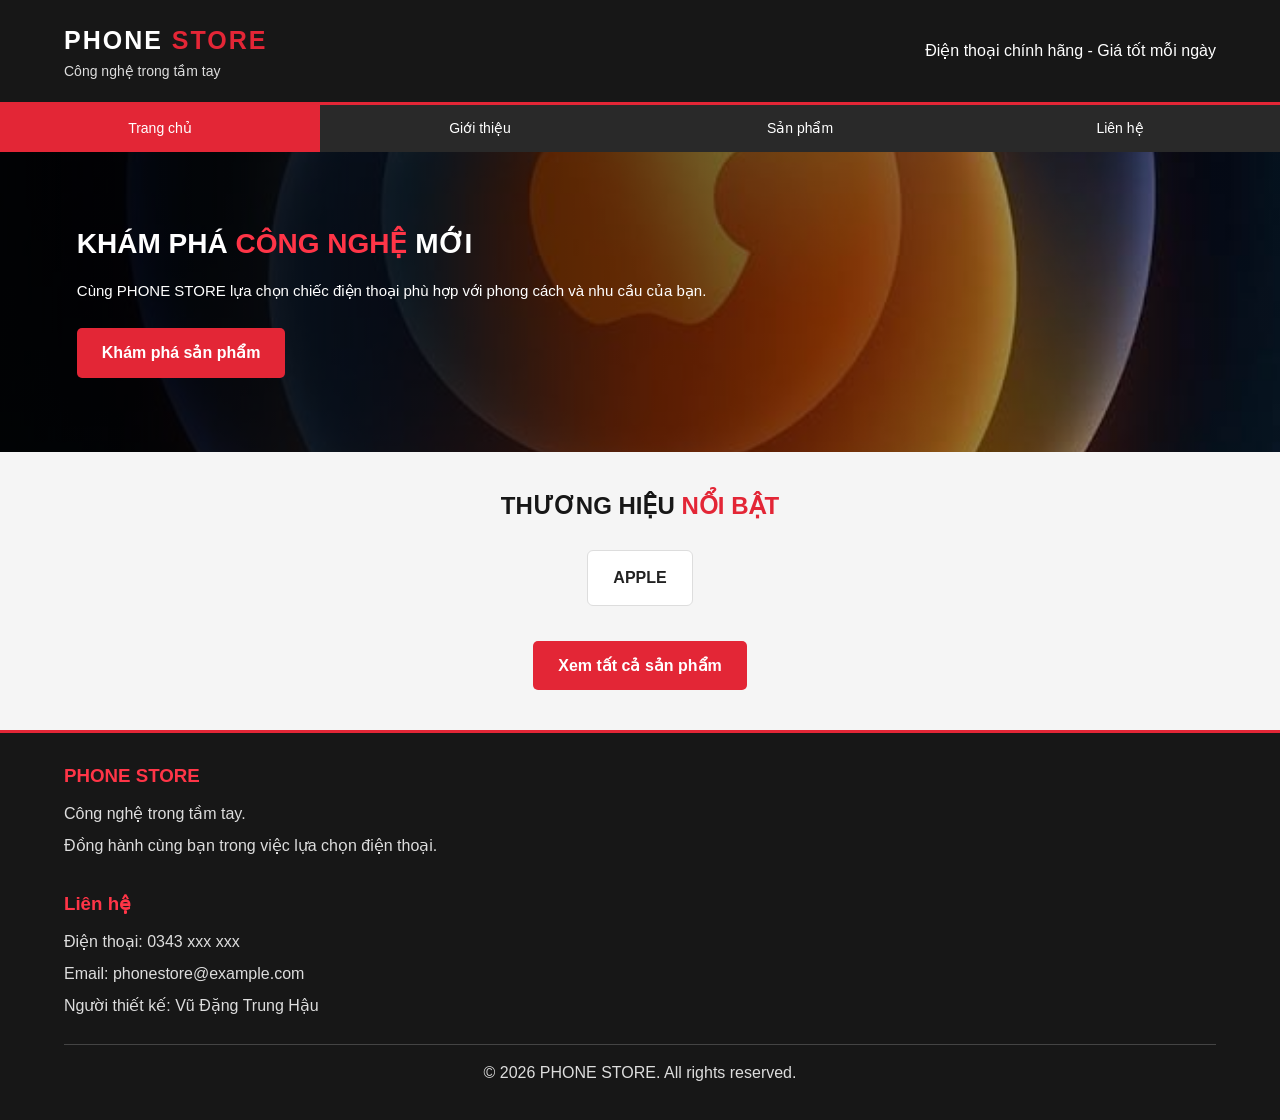
<file: index.html>
<!DOCTYPE html>
<html lang="vi">
<head>
    <meta charset="UTF-8">
    <meta name="viewport" content="width=device-width, initial-scale=1.0">
    <title>PHONE STORE - Trang chủ</title>
    <link rel="stylesheet" href="./style.css">
</head>
<body>
    <header>
        <div class="header-content">
            <div>
                <div class="logo">PHONE <span>STORE</span></div>
                <p class="slogan">Công nghệ trong tầm tay</p>
            </div>
            <p>Điện thoại chính hãng - Giá tốt mỗi ngày</p>
        </div>
    </header>
    <nav>
        <ul>
            <li><a href="index.html" class="active">Trang chủ</a></li>
            <li><a href="./webcon/gioithieu.html">Giới thiệu</a></li>
            <li><a href="./webcon/sanpham.html">Sản phẩm</a></li>
            <li><a href="./webcon/lienhe.html">Liên hệ</a></li>
        </ul>
    </nav>

    <main>
        <section class="banner">
            <div class="banner-content">
                <h1>KHÁM PHÁ <span>CÔNG NGHỆ</span> MỚI</h1>
                <p>
                    Cùng PHONE STORE lựa chọn chiếc điện thoại phù hợp
                    với phong cách và nhu cầu của bạn.
                </p>
                <a href="./webcon/sanpham.html" class="btn">Khám phá sản phẩm</a>
            </div>
        </section>
        <section class="container">
            <h2 class="section-title">
                Thương hiệu <span>nổi bật</span>
            </h2>

            <div class="brand-list">
                <a href="./webcon/sanpham.html" class="brand-item">APPLE</a>
            </div>
        </section>

            <p style="text-align: center; margin-bottom: 40px;">
                <a href="./webcon/sanpham.html" class="btn">Xem tất cả sản phẩm</a>
            </p>
        </section>
    </main>
    <footer>
        <div class="footer-content">
            <div>
                <h3>PHONE STORE</h3>
                <p>Công nghệ trong tầm tay.</p>
                <p>Đồng hành cùng bạn trong việc lựa chọn điện thoại.</p>
            </div>
            <div>
                <h3>Liên hệ</h3>
                <p>Điện thoại: 0343 xxx xxx</p>
                <p>Email: phonestore@example.com</p>
                <p> Người thiết kế: Vũ Đặng Trung Hậu</p>
            </div>
        </div>

        <div class="copyright">
            <p>© 2026 PHONE STORE. All rights reserved.</p>
        </div>
    </footer>

</body>
</html>
</file>
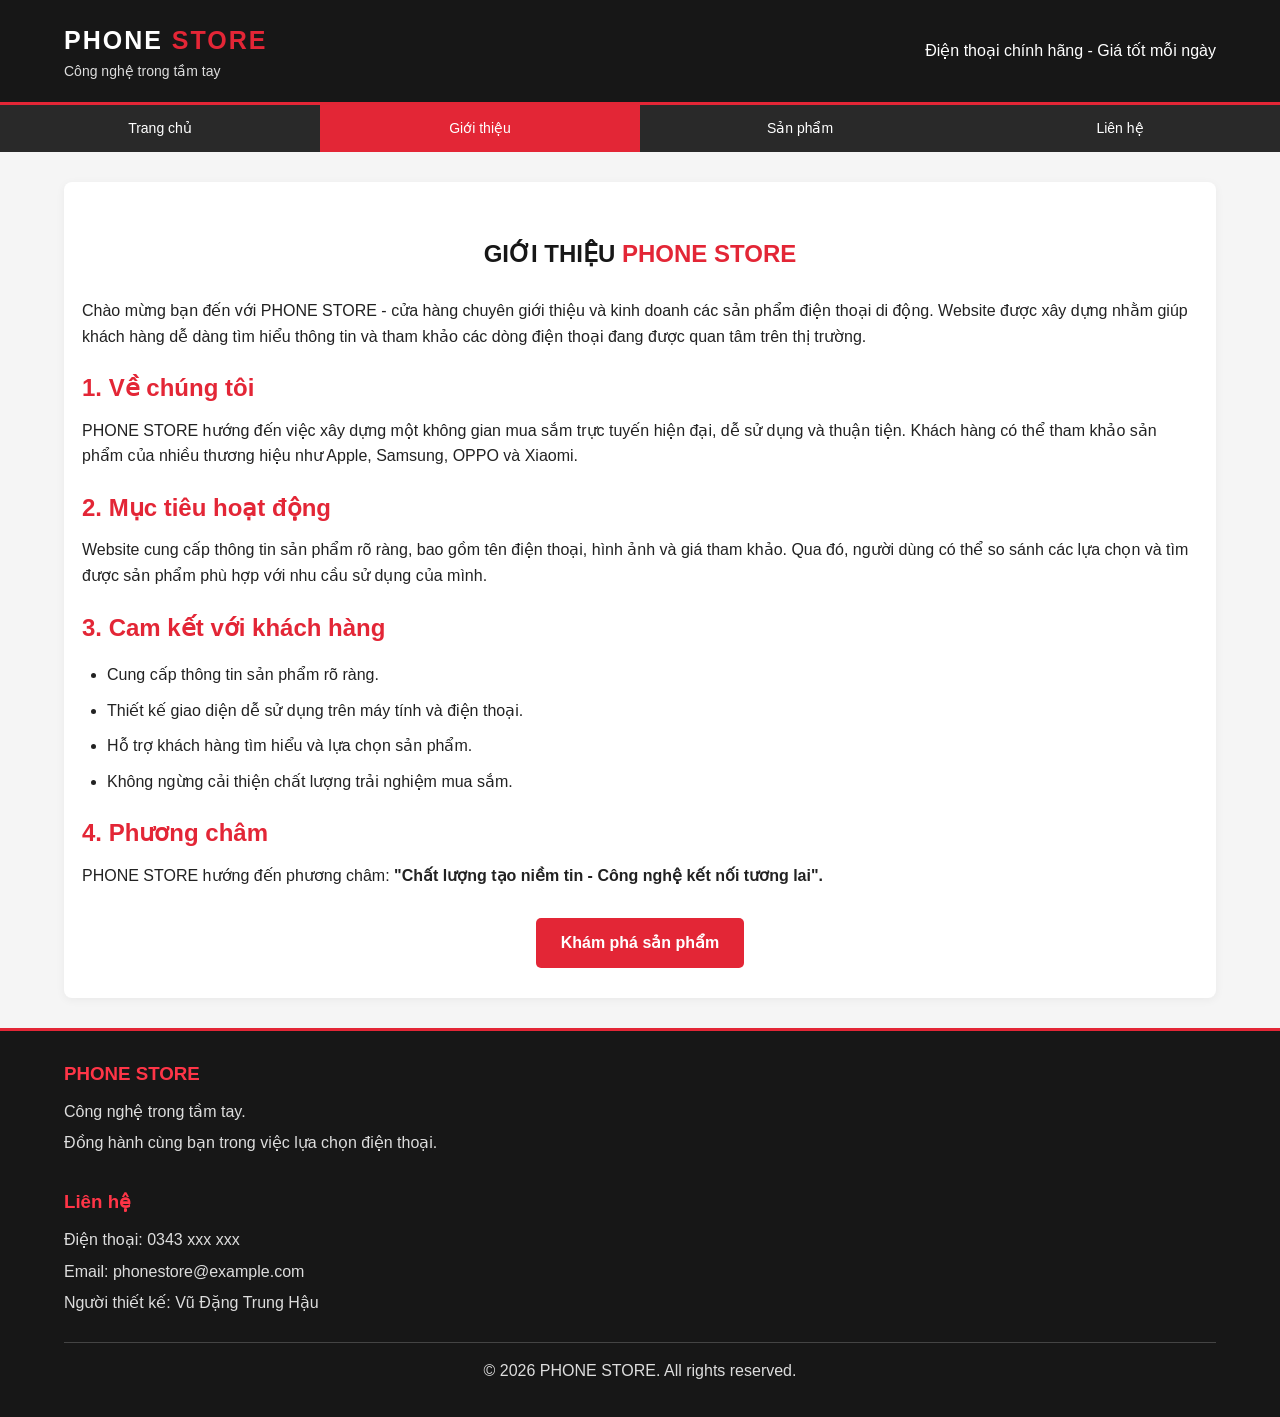
<file: webcon/gioithieu.html>
<!DOCTYPE html>
<html lang="vi">
<head>
    <meta charset="UTF-8">
    <meta name="viewport" content="width=device-width, initial-scale=1.0">
    <title>PHONE STORE - Giới thiệu</title>
    <link rel="stylesheet" href="../style.css">
</head>
<body>

    <header>
        <div class="header-content">
            <div>
                <div class="logo">PHONE <span>STORE</span></div>
                <p class="slogan">Công nghệ trong tầm tay</p>
            </div>
            <p>Điện thoại chính hãng - Giá tốt mỗi ngày</p>
        </div>
    </header>

    <nav>
        <ul>
            <li><a href="../index.html">Trang chủ</a></li>
            <li><a href="./gioithieu.html" class="active">Giới thiệu</a></li>
            <li><a href="./sanpham.html">Sản phẩm</a></li>
            <li><a href="./lienhe.html">Liên hệ</a></li>
        </ul>
    </nav>

    <main class="container">
        <section class="page-content">
            <h1 class="section-title">
                Giới thiệu <span>PHONE STORE</span>
            </h1>

            <p>
                Chào mừng bạn đến với PHONE STORE - cửa hàng chuyên
                giới thiệu và kinh doanh các sản phẩm điện thoại di động.
                Website được xây dựng nhằm giúp khách hàng dễ dàng
                tìm hiểu thông tin và tham khảo các dòng điện thoại
                đang được quan tâm trên thị trường.
            </p>

            <h2>1. Về chúng tôi</h2>
            <p>
                PHONE STORE hướng đến việc xây dựng một không gian
                mua sắm trực tuyến hiện đại, dễ sử dụng và thuận tiện.
                Khách hàng có thể tham khảo sản phẩm của nhiều thương
                hiệu như Apple, Samsung, OPPO và Xiaomi.
            </p>

            <h2>2. Mục tiêu hoạt động</h2>
            <p>
                Website cung cấp thông tin sản phẩm rõ ràng, bao gồm
                tên điện thoại, hình ảnh và giá tham khảo. Qua đó,
                người dùng có thể so sánh các lựa chọn và tìm được
                sản phẩm phù hợp với nhu cầu sử dụng của mình.
            </p>

            <h2>3. Cam kết với khách hàng</h2>
            <ul class="feature-list">
                <li>Cung cấp thông tin sản phẩm rõ ràng.</li>
                <li>Thiết kế giao diện dễ sử dụng trên máy tính và điện thoại.</li>
                <li>Hỗ trợ khách hàng tìm hiểu và lựa chọn sản phẩm.</li>
                <li>Không ngừng cải thiện chất lượng trải nghiệm mua sắm.</li>
            </ul>

            <h2>4. Phương châm</h2>
            <p>
                PHONE STORE hướng đến phương châm:
                <strong>
                    "Chất lượng tạo niềm tin - Công nghệ kết nối tương lai".
                </strong>
            </p>

            <p style="text-align: center; margin-top: 30px;">
                <a href="sanpham.html" class="btn">
                    Khám phá sản phẩm
                </a>
            </p>
        </section>
    </main>

    <footer>
        <div class="footer-content">
            <div>
                <h3>PHONE STORE</h3>
                <p>Công nghệ trong tầm tay.</p>
                <p>Đồng hành cùng bạn trong việc lựa chọn điện thoại.</p>
            </div>
            <div>
                <h3>Liên hệ</h3>
                <p>Điện thoại: 0343 xxx xxx</p>
                <p>Email: phonestore@example.com</p>
                <p> Người thiết kế: Vũ Đặng Trung Hậu</p>
            </div>
        </div>

        <div class="copyright">
            <p>© 2026 PHONE STORE. All rights reserved.</p>
        </div>
    </footer>

</body>
</html>
</file>
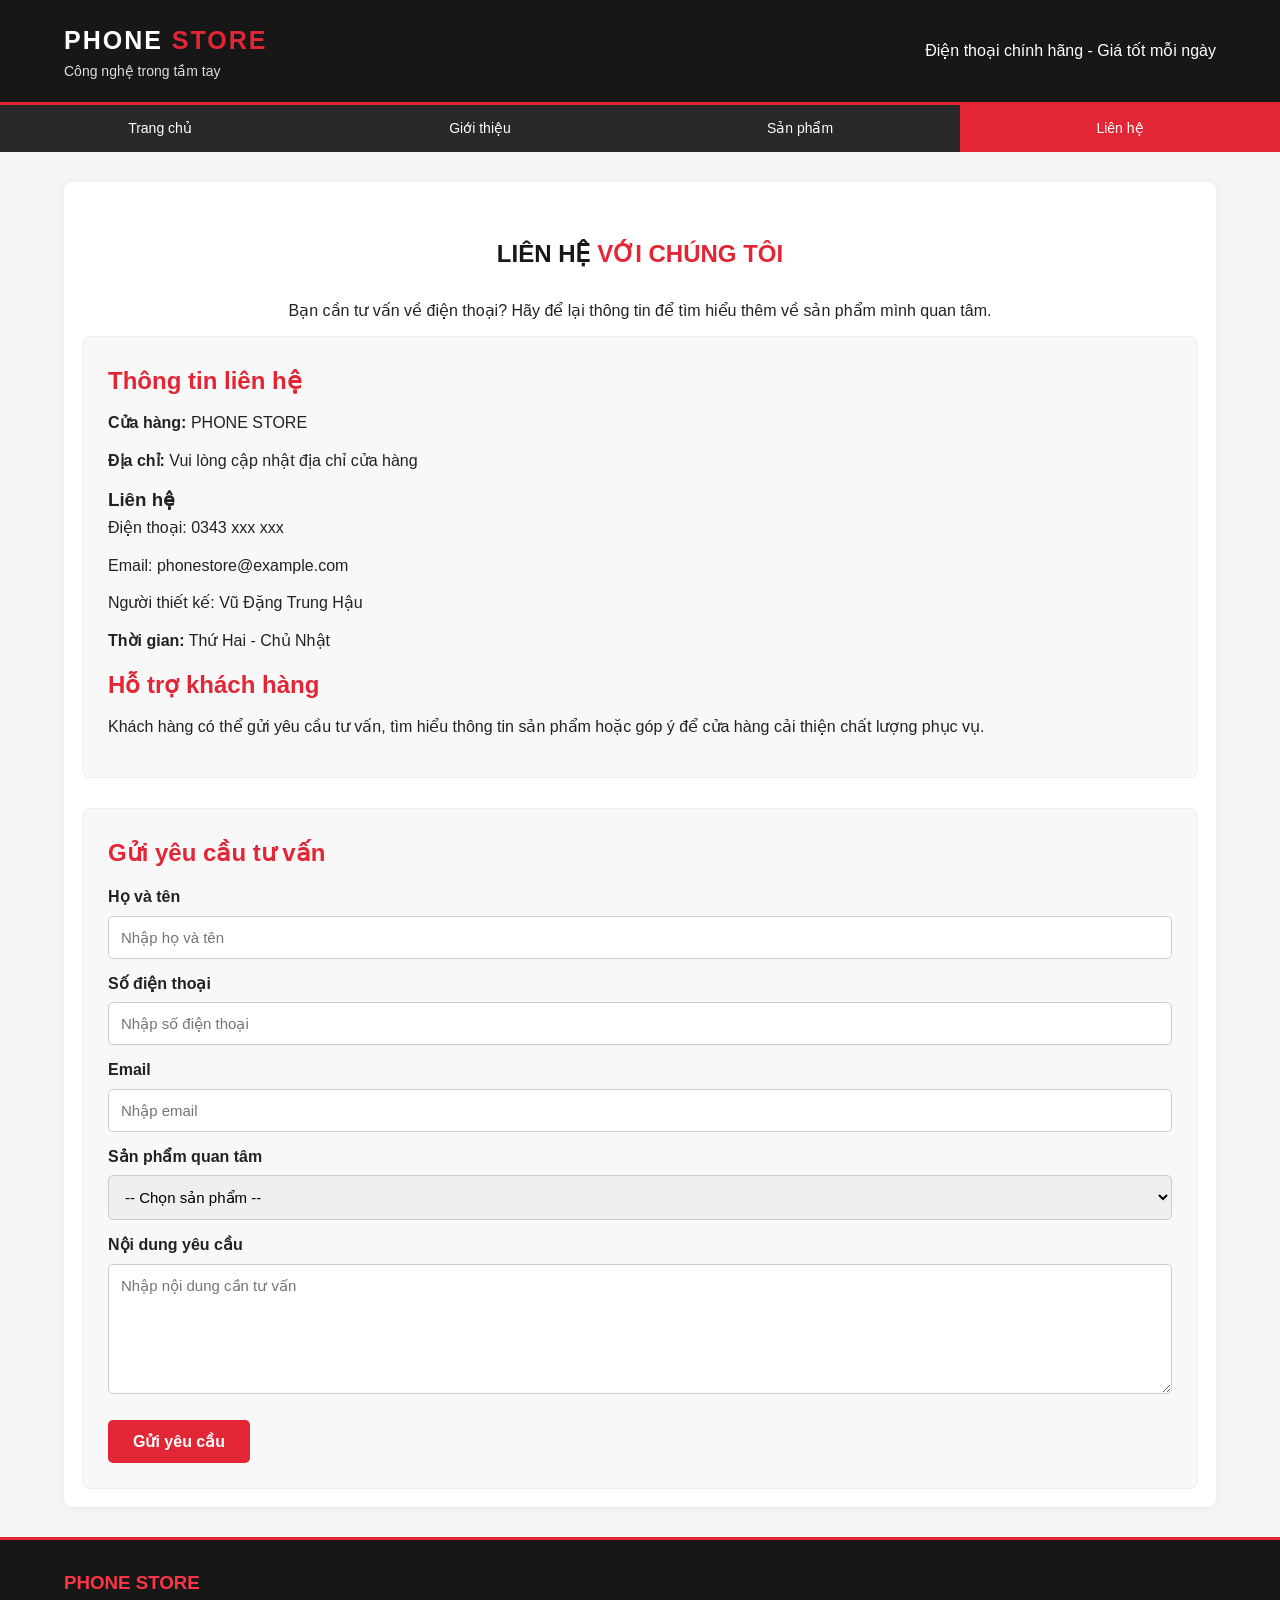
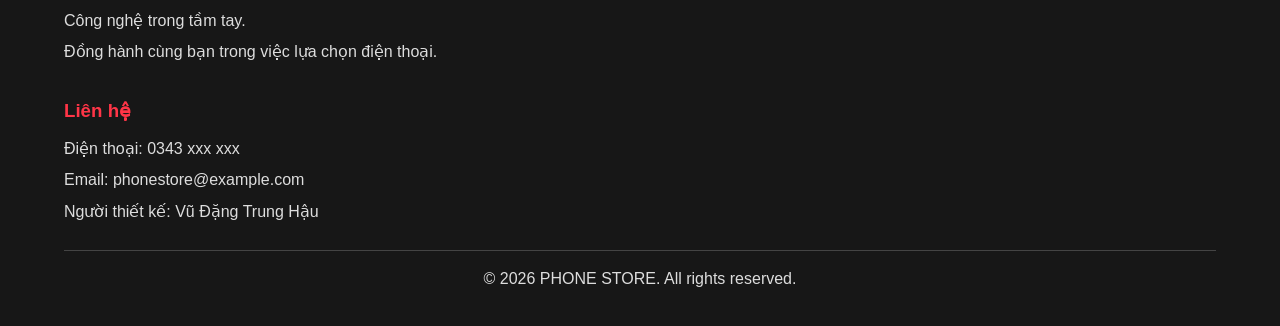
<file: webcon/lienhe.html>
<!DOCTYPE html>
<html lang="vi">
<head>
    <meta charset="UTF-8">
    <meta name="viewport" content="width=device-width, initial-scale=1.0">
    <title>PHONE STORE - Liên hệ</title>
    <link rel="stylesheet" href="../style.css">
</head>
<body>

    <header>
        <div class="header-content">
            <div>
                <div class="logo">PHONE <span>STORE</span></div>
                <p class="slogan">Công nghệ trong tầm tay</p>
            </div>
            <p>Điện thoại chính hãng - Giá tốt mỗi ngày</p>
        </div>
    </header>

    <nav>
        <ul>
            <li><a href="../index.html">Trang chủ</a></li>
            <li><a href="./gioithieu.html">Giới thiệu</a></li>
            <li><a href="./sanpham.html">Sản phẩm</a></li>
            <li><a href="./lienhe.html" class="active">Liên hệ</a></li>
        </ul>
    </nav>

    <main class="container">
        <section class="page-content">
            <h1 class="section-title">
                Liên hệ <span>với chúng tôi</span>
            </h1>

            <p style="text-align: center;">
                Bạn cần tư vấn về điện thoại? Hãy để lại thông tin
                để tìm hiểu thêm về sản phẩm mình quan tâm.
            </p>

            <div class="contact-layout">
                <div class="contact-box">
                    <h2>Thông tin liên hệ</h2>

                    <p><strong>Cửa hàng:</strong> PHONE STORE</p>
                    <p><strong>Địa chỉ:</strong> Vui lòng cập nhật địa chỉ cửa hàng</p>
                    <div>
                     <h3>Liên hệ</h3>
                      <p>Điện thoại: 0343 xxx xxx</p>
                     <p>Email: phonestore@example.com</p>
                      <p> Người thiết kế: Vũ Đặng Trung Hậu</p>
                    </div>
                    <p><strong>Thời gian:</strong> Thứ Hai - Chủ Nhật</p>

                    <h2>Hỗ trợ khách hàng</h2>
                    <p>
                        Khách hàng có thể gửi yêu cầu tư vấn,
                        tìm hiểu thông tin sản phẩm hoặc góp ý
                        để cửa hàng cải thiện chất lượng phục vụ.
                    </p>
                </div>
                <div class="contact-box">
                    <h2>Gửi yêu cầu tư vấn</h2>

                    <form class="contact-form"
                          action="mailto:phonestore@example.com"
                          method="post"
                          enctype="text/plain">

                        <label for="hoten">Họ và tên</label>
                        <input type="text"
                               id="hoten"
                               name="Ho va ten"
                               placeholder="Nhập họ và tên"
                               required>

                        <label for="sdt">Số điện thoại</label>
                        <input type="tel"
                               id="sdt"
                               name="So dien thoai"
                               placeholder="Nhập số điện thoại"
                               required>

                        <label for="email">Email</label>
                        <input type="email"
                               id="email"
                               name="Email"
                               placeholder="Nhập email">

                        <label for="sanpham">Sản phẩm quan tâm</label>
                        <select id="sanpham" name="San pham">
                            <option value="">-- Chọn sản phẩm --</option>
                            <option>Ip 16 seri</option>
                            <option>Ip 16 Pro</option>
                            <option>Ip 16 Pro Max</option>
                            <option>Ip 17E</option>
                            <option>Ip 17 Pro</option>
                            <option>Ip 17 Pro Max</option>
                            <option>Ip 18 DUO</option>
                            <option>Ip 18 Pro Max</option>
                        </select>

                        <label for="noidung">Nội dung yêu cầu</label>
                        <textarea id="noidung"
                                  name="Noi dung"
                                  placeholder="Nhập nội dung cần tư vấn"
                                  required></textarea>

                        <button type="submit" class="btn"
                                style="margin-top: 18px;">
                            Gửi yêu cầu
                        </button>
                    </form>
                </div>
            </div>
        </section>
    </main>
    <footer>
        <div class="footer-content">
            <div>
                <h3>PHONE STORE</h3>
                <p>Công nghệ trong tầm tay.</p>
                <p>Đồng hành cùng bạn trong việc lựa chọn điện thoại.</p>
            </div>
          <div>
                <h3>Liên hệ</h3>
                <p>Điện thoại: 0343 xxx xxx</p>
                <p>Email: phonestore@example.com</p>
                <p> Người thiết kế: Vũ Đặng Trung Hậu</p>
            </div>
        </div>

        <div class="copyright">
            <p>© 2026 PHONE STORE. All rights reserved.</p>
        </div>
    </footer>

</body>
</html>
</file>
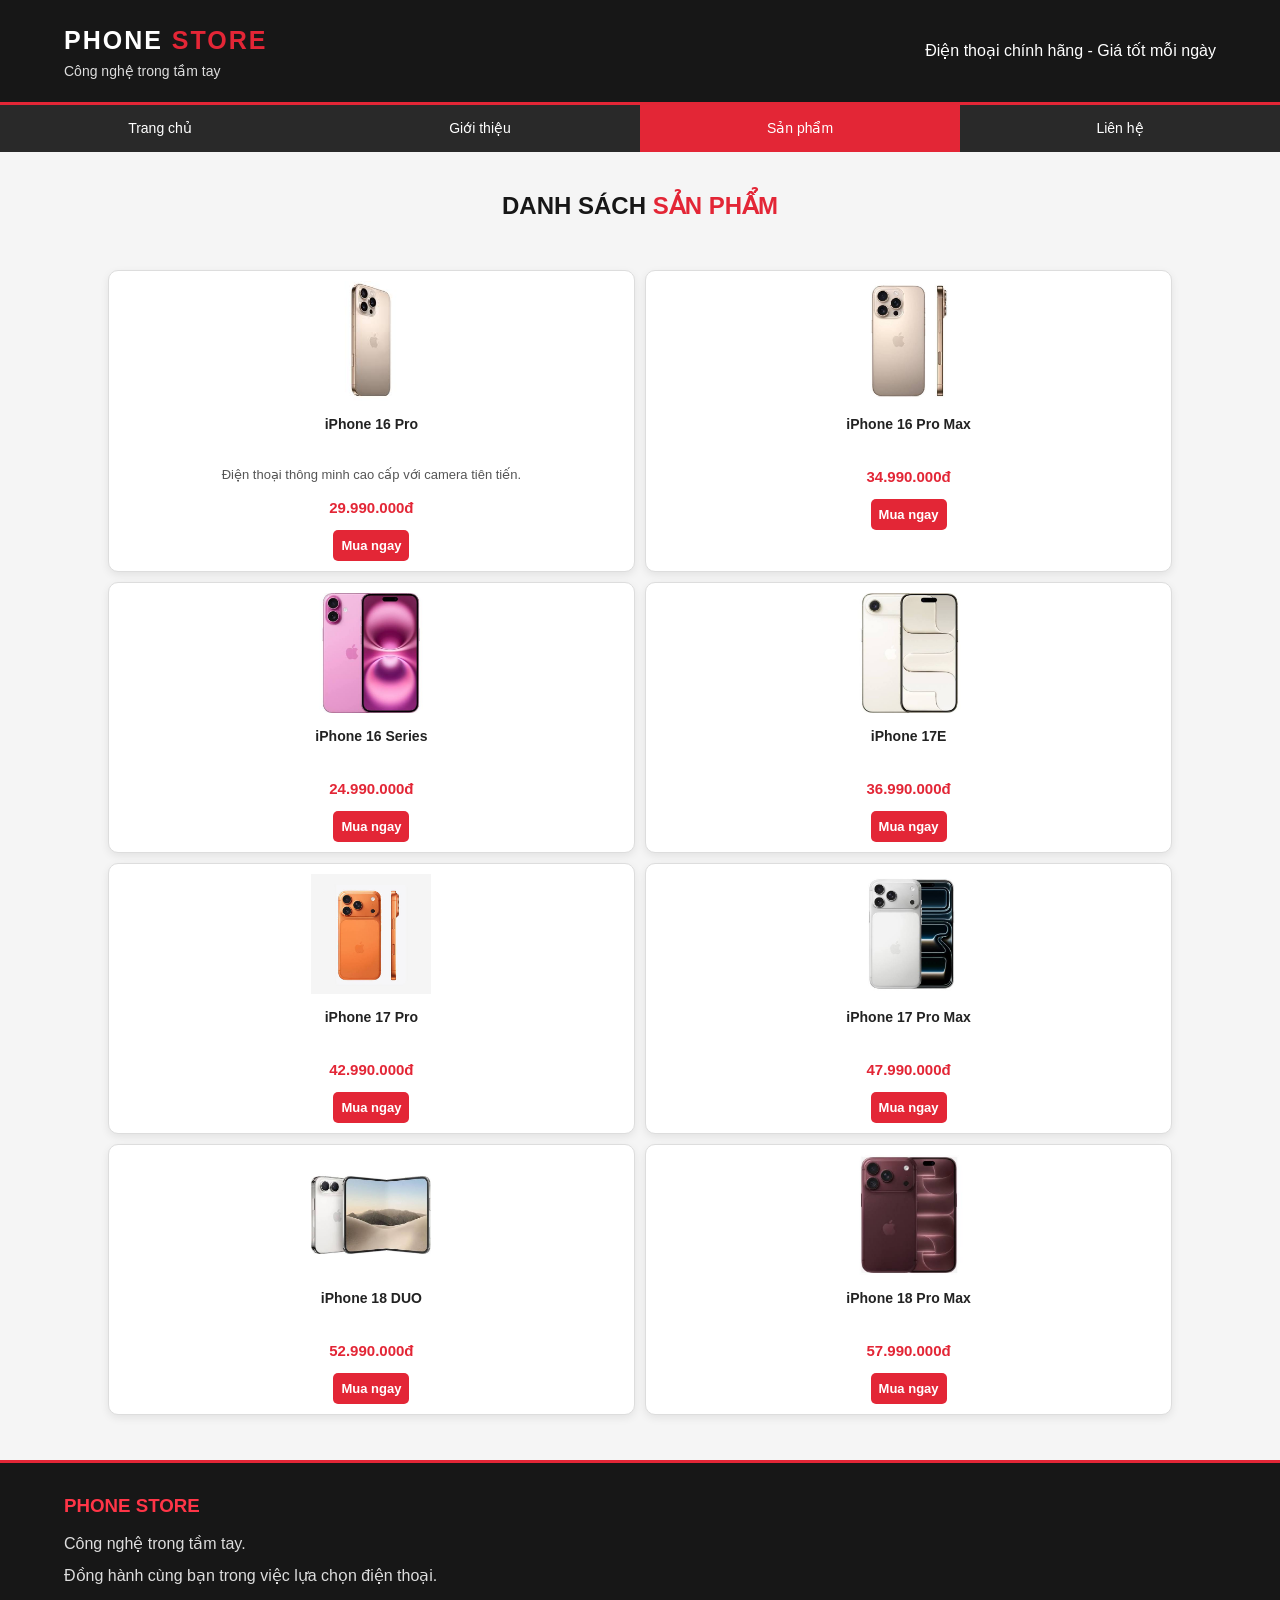
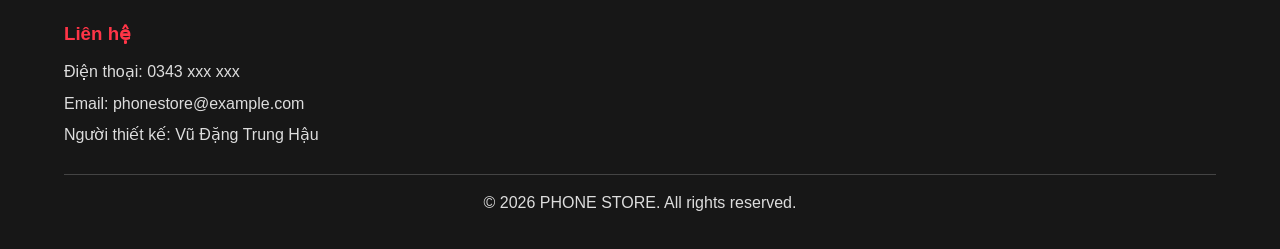
<file: webcon/sanpham.html>
<!DOCTYPE html>
<html lang="vi">
<head>
    <meta charset="UTF-8">
    <meta name="viewport" content="width=device-width, initial-scale=1.0">
    <title>PHONE STORE - Sản phẩm</title>
    <link rel="stylesheet" href="../style.css">
</head>
<body>

    <header>
        <div class="header-content">
            <div>
                <div class="logo">PHONE <span>STORE</span></div>
                <p class="slogan">Công nghệ trong tầm tay</p>
            </div>
            <p>Điện thoại chính hãng - Giá tốt mỗi ngày</p>
        </div>
    </header>

    <nav>
        <ul>
            <li><a href="../index.html">Trang chủ</a></li>
            <li><a href="./gioithieu.html">Giới thiệu</a></li>
            <li><a href="./sanpham.html" class="active">Sản phẩm</a></li>
            <li><a href="./lienhe.html">Liên hệ</a></li>
        </ul>
    </nav>

    <main class="container">
        <h1 class="section-title">
            Danh sách <span>sản phẩm</span>
        </h1>
        <table>
            <tr>
               <td>
        <img src="../img/ip16 pro.jpg"
                     alt="ip16 pro">
                <h3>iPhone 16 Pro</h3>
                <p>Điện thoại thông minh cao cấp với camera tiên tiến.</p>
                <p>29.990.000đ</p>
                <a href="./lienhe.html">
             <button type="button">Mua ngay</button>
                </a>
                </td>
                <td>
                    <img src="../img/ip16 promax.jpg"
                     alt="ip16 pro">
                <h3>iPhone 16 Pro Max</h3>
                <p>34.990.000đ</p>
                 <a href="./lienhe.html">
             <button type="button">Mua ngay</button>
                </a>
                </td>
                 <td>
                    <img src="../img/ip16 seri.jpg"
                     alt="ip16 seri">
                <h3>iPhone 16 Series</h3>
                <p>24.990.000đ</p>
                <a href="./lienhe.html">
             <button type="button">Mua ngay</button>
                </a>
                </td>
                 <td>
                    <img src="../img/ip17e.jpg"
                     alt="ip17e">
                <h3>iPhone 17E</h3>
                <p>36.990.000đ</p>
                <a href="./lienhe.html">
             <button type="button">Mua ngay</button>
                </a>
                </td>
                 <td>
                    <img src="../img/ip17 pro.jpg"
                     alt="ip17 pro">
                <h3>iPhone 17 Pro</h3>
                <p>42.990.000đ</p>
                <a href="./lienhe.html">
             <button type="button">Mua ngay</button>
                </a>
                </td>
                <td>
                    <img src="../img/ip17 promax.jpg"
                     alt="ip17 promax">
                <h3>iPhone 17 Pro Max</h3>
                <p>47.990.000đ</p>
                <a href="./lienhe.html">
             <button type="button">Mua ngay</button>
                </a>
                </td>
                <td>
                    <img src="../img/ip18 DUO.jpg"
                     alt="ip18 DUO">
                <h3>iPhone 18 DUO</h3>
                <p>52.990.000đ</p>
                <a href="./lienhe.html">
             <button type="button">Mua ngay</button>
                </a>
                </td>
                <td>
                    <img src="../img/ip18 promax.jpg"
                     alt="ip18 promax">
                <h3>iPhone 18 Pro Max</h3>
                <p>57.990.000đ</p>
                <a href="./lienhe.html">
             <button type="button">Mua ngay</button>
                </a>
                </td>
            </tr>
        </table>
    </main>

    <footer>
        <div class="footer-content">
            <div>
                <h3>PHONE STORE</h3>
                <p>Công nghệ trong tầm tay.</p>
                <p>Đồng hành cùng bạn trong việc lựa chọn điện thoại.</p>
            </div>
           <div>
                <h3>Liên hệ</h3>
                <p>Điện thoại: 0343 xxx xxx</p>
                <p>Email: phonestore@example.com</p>
                <p> Người thiết kế: Vũ Đặng Trung Hậu</p>
            </div>
        </div>

        <div class="copyright">
            <p>© 2026 PHONE STORE. All rights reserved.</p>
        </div>
    </footer>

</body>
</html>
</file>
<file: style.css>
* {
    box-sizing: border-box;
    margin: 0;
    padding: 0;
}

html {
    scroll-behavior: smooth;
}

body {
    font-family: Arial, Helvetica, sans-serif;
    background-color: #f5f5f5;
    color: #222;
    line-height: 1.6;
}

img {
    max-width: 100%;
    display: block;
}

a {
    text-decoration: none;
    color: inherit;
}

.container {
    width: 90%;
    max-width: 1200px;
    margin: auto;
}

.section-title {
    text-align: center;
    font-size: 30px;
    margin: 35px 0 25px;
    color: #171717;
    text-transform: uppercase;
}

.section-title span {
    color: #e32636;
}
header {
    background-color: #171717;
    color: white;
    padding: 20px 5%;
    border-bottom: 3px solid #e32636;
}

.header-content {
    max-width: 1200px;
    margin: auto;
    display: flex;
    justify-content: space-between;
    align-items: center;
    gap: 15px;
}

.logo {
    font-size: 30px;
    font-weight: bold;
    letter-spacing: 2px;
}

.logo span {
    color: #e32636;
}

.slogan {
    color: #ddd;
    font-size: 14px;
}
nav {
    background-color: #292929;
}

nav ul {
    list-style: none;
    display: flex;
    justify-content: center;
}

nav ul li a {
    display: block;
    color: white;
    padding: 15px 24px;
    font-size: 16px;
    transition: 0.3s;
}

nav ul li a:hover,
nav ul li a.active {
    background-color: #e32636;
    color: white;
}
.banner {
    min-height: 360px;
    background-color: #202020;
    background-image:
        linear-gradient(
            90deg,
            rgba(0, 0, 0, 0.9),
            rgba(0, 0, 0, 0.25)
        ),
        url("./img/baner.jpg");
    background-size: cover;
    background-position: center;
    display: flex;
    align-items: center;
    color: white;
    padding: 40px 8%;
}

.banner-content {
    max-width: 650px;
}

.banner h1 {
    font-size: 42px;
    line-height: 1.25;
    margin-bottom: 18px;
}

.banner h1 span {
    color: #ff3547;
}

.banner p {
    font-size: 17px;
    margin-bottom: 25px;
}

.btn {
    display: inline-block;
    background-color: #e32636;
    color: white;
    padding: 12px 25px;
    border: none;
    border-radius: 5px;
    font-size: 16px;
    font-weight: bold;
    cursor: pointer;
    transition: 0.3s;
}

.btn:hover {
    background-color: #b91525;
    transform: translateY(-2px);
}
.brand-list {
    display: flex;
    justify-content: center;
    flex-wrap: wrap;
    gap: 15px;
    margin: 25px auto 35px;
}

.brand-item {
    background-color: white;
    border: 1px solid #ddd;
    border-radius: 6px;
    padding: 14px 25px;
    font-weight: bold;
    transition: 0.3s;
}

.brand-item:hover {
    border-color: #e32636;
    color: #e32636;
}
.product-grid {
    display: grid;
    grid-template-columns: repeat(4, minmax(0, 1fr));
    gap: 22px;
    margin-bottom: 40px;
}

.product-card {
    background-color: white;
    border: 1px solid #ddd;
    border-radius: 8px;
    overflow: hidden;
    text-align: center;
    transition: 0.3s;
}

.product-card:hover {
    transform: translateY(-6px);
    box-shadow: 0 8px 20px rgba(0, 0, 0, 0.12);
    border-color: #e32636;
}

.product-card img {
    width: 100%;
    height: 210px;
    object-fit: contain;
    padding: 15px;
    background-color: white;
}

.product-info {
    padding: 15px;
    border-top: 1px solid #eee;
}

.product-info h3 {
    font-size: 17px;
    margin-bottom: 8px;
    min-height: 54px;
}

.price {
    color: #e32636;
    font-size: 19px;
    font-weight: bold;
    margin-bottom: 12px;
}

.old-price {
    color: #888;
    font-size: 14px;
    text-decoration: line-through;
    font-weight: normal;
    margin-left: 5px;
}

.product-info .btn {
    padding: 9px 18px;
    font-size: 14px;
}
.page-content {
    background-color: white;
    margin: 30px auto;
    padding: 30px;
    border-radius: 8px;
    box-shadow: 0 2px 10px rgba(0, 0, 0, 0.05);
}

.page-content h2 {
    color: #e32636;
    margin: 20px 0 10px;
}

.page-content p {
    margin-bottom: 12px;
}

.feature-list {
    padding-left: 25px;
    margin: 15px 0;
}

.feature-list li {
    margin-bottom: 10px;
}
.contact-layout {
    display: grid;
    grid-template-columns: 1fr 1.3fr;
    gap: 30px;
}

.contact-box {
    background-color: #f8f8f8;
    padding: 25px;
    border-radius: 8px;
    border: 1px solid #eee;
}

.contact-box h2 {
    margin-top: 0;
}

.contact-form label {
    display: block;
    font-weight: bold;
    margin: 12px 0 6px;
}

.contact-form input,
.contact-form textarea,
.contact-form select {
    width: 100%;
    padding: 12px;
    border: 1px solid #ccc;
    border-radius: 5px;
    font-family: inherit;
    font-size: 15px;
}

.contact-form textarea {
    min-height: 130px;
    resize: vertical;
}

.contact-form input:focus,
.contact-form textarea:focus,
.contact-form select:focus {
    outline: 2px solid #e32636;
    border-color: #e32636;
}
footer {
    background-color: #171717;
    color: white;
    padding: 28px 5%;
    border-top: 3px solid #e32636;
}

.footer-content {
    max-width: 1200px;
    margin: auto;
    display: grid;
    grid-template-columns: 2fr 1fr 1fr;
    gap: 25px;
}

footer h3 {
    color: #ff3547;
    margin-bottom: 10px;
}

footer p {
    margin-bottom: 6px;
    color: #ddd;
}

.copyright {
    text-align: center;
    border-top: 1px solid #444;
    margin-top: 20px;
    padding-top: 15px;
    color: #bbb;
}
    .contact-layout {
        grid-template-columns: 1fr;
    }

    .footer-content {
        grid-template-columns: 1fr 1fr;
    }

    .banner h1 {
        font-size: 34px;
    }


    .logo {
        font-size: 25px;
    }

    nav ul li {
        width: 50%;
        text-align: center;
    }

    nav ul li a {
        padding: 12px 5px;
        font-size: 14px;
    }

    .banner {
        min-height: 300px;
        padding: 30px 6%;
    }

    .banner h1 {
        font-size: 28px;
    }

    .banner p {
        font-size: 15px;
    }

    .section-title {
        font-size: 24px;
    }

    .product-grid {
        gap: 12px;
    }

    .product-card img {
        height: 150px;
        padding: 8px;
    }

    .product-info {
        padding: 10px;
    }

    .product-info h3 {
        font-size: 14px;
    }

    .price {
        font-size: 16px;
    }

    .old-price {
        display: block;
        margin-left: 0;
    }

    .product-info .btn {
        padding: 8px 10px;
        font-size: 13px;
    }

    .page-content {
        padding: 18px;
    }

    .footer-content {
        grid-template-columns: 1fr;
    }
table {
    width: 95%;
    margin: 30px auto;
    border-collapse: separate;
    border-spacing: 15px;
    table-layout: fixed;
}

table tr {
    vertical-align: top;
}

table td {
    width: 12.5%;
    padding: 12px;
    text-align: center;
    vertical-align: top;
    background-color: white;
    border: 1px solid #ddd;
    border-radius: 10px;
    box-shadow: 0 3px 8px rgba(0, 0, 0, 0.08);
    transition: 0.3s;
}

table td:hover {
    transform: translateY(-5px);
    border-color: #e32636;
    box-shadow: 0 6px 15px rgba(227, 38, 54, 0.2);
}

table td img {
    width: 100%;
    height: 150px;
    object-fit: contain;
    margin-bottom: 12px;
}

table td h3 {
    font-size: 16px;
    color: #222;
    margin-bottom: 10px;
    min-height: 48px;
}

table td p {
    font-size: 14px;
    color: #555;
    margin-bottom: 10px;
}

table td p:last-of-type {
    color: #e32636;
    font-size: 17px;
    font-weight: bold;
}

table td button {
    background-color: #e32636;
    color: white;
    border: none;
    border-radius: 5px;
    padding: 10px 12px;
    font-size: 14px;
    font-weight: bold;
    cursor: pointer;
    transition: 0.3s;
}

table td button:hover {
    background-color: #b91525;
}
    table tr {
        display: grid;
        grid-template-columns: repeat(4, minmax(0, 1fr));
        gap: 12px;
    }

    table td {
        width: auto;
    }

    table td img {
        height: 130px;
    }
    table tr {
        grid-template-columns: repeat(2, minmax(0, 1fr));
        gap: 10px;
    }

    table td {
        padding: 10px;
    }

    table td img {
        height: 120px;
    }

    table td h3 {
        font-size: 14px;
        min-height: 42px;
    }

    table td p {
        font-size: 13px;
    }

    table td p:last-of-type {
        font-size: 15px;
    }

    table td button {
        padding: 8px;
        font-size: 13px;
    }
</file>
